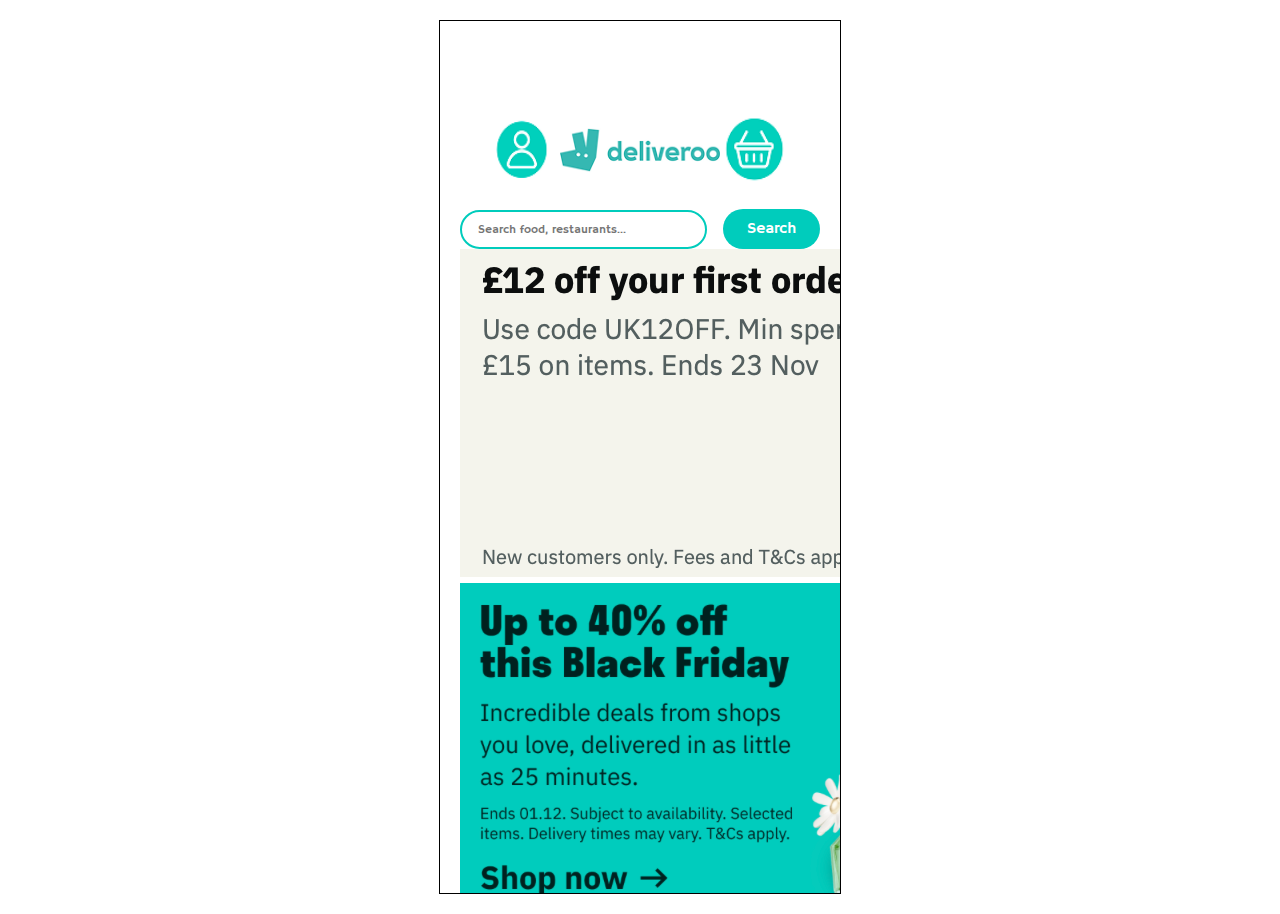
<file: index.html>
<!DOCTYPE html>
<html lang="en">
  <head>
    <meta charset="utf-8" />
    <meta
      name="viewport"
      content="width=402, initial-scale=1, maximum-scale=1"
    />
    <title>Deliveroo App</title>
    <link
      href="https://cdn.jsdelivr.net/npm/bootstrap@5.3.8/dist/css/bootstrap.min.css"
      rel="stylesheet"
      integrity="sha384-sRIl4kxILFvY47J16cr9ZwB07vP4J8+LH7qKQnuqkuIAvNWLzeN8tE5YBujZqJLB"
      crossorigin="anonymous"
    />
    <link rel="stylesheet" href="sana.css" />
  </head>
  <body>
    <div class="nandos-container">
      <div class="safezone"></div>
      <header class="topsection">
        <img src="assets/user.png" class="icon" alt="User" />
        <div class="logo">
          <img src="assets/image 1.png" alt="Deliveroo Logo" />
        </div>
        <img
          src="assets/Screenshot 2025-11-17 at 14.47.07 1.png"
          class="icon"
          alt="Basket"
        />
      </header>
      <div class="search-section">
        <div class="search-bar">
          <input type="text" placeholder="Search food, restaurants..." />
        </div>
        <button class="search-btn">Search</button>
      </div>


 <div id="carouselExample" class="carousel slide mt-3">
  <div class="carousel-inner">
    <div class="carousel-item active">
      <img src="assets/Screenshot 2025-11-19 at 16.43.29.png" class="d-block w-100" alt="...">
    </div>
    <div class="carousel-item">
      <img src="assets/Screenshot 2025-11-19 at 16.43.35.png" class="d-block w-100" alt="...">
    </div>
    <div class="carousel-item">
      <img src="assets/Screenshot 2025-11-19 at 16.43.42.png" class="d-block w-100" alt="...">
    </div>
  </div>
  <button class="carousel-control-prev" type="button" data-bs-target="#carouselExample" data-bs-slide="prev">
    <span class="carousel-control-prev-icon" aria-hidden="true"></span>
    <span class="visually-hidden">Previous</span>
  </button>
  <button class="carousel-control-next" type="button" data-bs-target="#carouselExample" data-bs-slide="next">
    <span class="carousel-control-next-icon" aria-hidden="true"></span>
    <span class="visually-hidden">Next</span>
  </button>
</div>
        




      <section class="section cuisines">
        <h2 class="section-title">Cuisines</h2>        
        <div class="card-row">
          <div class="food-card">
            <img src="assets/Burgersss.png" alt="Burgers" />
            <p>Burgers</p>
          </div>
          <div class="food-card">
            <img src="assets/Sushi.png" alt="Sushi" />
            <p>Sushi</p>
          </div>
          <div class="food-card">
            <img src="assets/Breakfast.png" alt="Breakfast" />
            <p>Breakfast</p>
          </div>
          <div class="food-card">
            <img src="assets/Pizza.png" alt="Pizza" />
            <p>Pizza</p>
          </div>
        </div>
      </section>
      <section class="section top-rated">
        <h2 class="section-title">Top Rated</h2>
        <div class="card-row">
          <div class="brand-card">
            <img src="assets/Farmer.j.png" alt="Farmer J" />
            <p>Farmer. J</p>
          </div>
          <div class="brand-card">
            <img src="assets/Wingstop.png" alt="Wingstop" />
            <p>Wingstop</p>
          </div>
          <a href="nandos.html">
            <div class="brand-card">
              <img src="assets/Nandos.png" alt="Nando’s" />
              <p>Nando’s</p>
            </div>
          </a>
          <div class="brand-card">
            <img src="assets/Wagamama.png" alt="Wagamama" />
            <p>Wagamama</p>
          </div>
        </div>
      </section>
      <section class="section popular-restaurants">
        <h2 class="section-title">Most Popular Restaurant</h2>
        <div class="card-row">
          <div class="food-card large-card">
            <img src="assets/Nandos2.png" alt="Nando’s" />
            <p>Nando’s</p>
          </div>
          <div class="food-card large-card">
            <img src="assets/Frame 10.png" alt="Wingstop" />
            <p>Wingstop</p>
          </div>
          <div class="food-card large-card">
            <img src="assets/farmerj2.png" alt="Farmer. J" />
            <p>Farmer. J</p>
          </div>
        </div>
      </section>
      <section class="section quick-delivery">
        <h2 class="section-title">Quickest Delivery Options</h2>
        <div class="card-row">
          <div class="food-card time-card">
            <img src="assets/farmerj3.png" alt="Farmer J Quick" />
            <span class="time-tag">10 min</span>
            <p>Farmer. J</p>
          </div>
          <div class="food-card time-card">
            <img src="assets/Mcdonalds.png" alt="McDonald’s Quick" />
            <span class="time-tag">15 min</span>
            <p>McDonald’s</p>
          </div>
          <div class="food-card time-card">
            <img
              src="assets/shakeshack.png"
              alt="Shake Shack Quick"
            />
            <span class="time-tag">20 min</span>
            <p>Shake Shack</p>
          </div>
        </div>
      </section>
    </div>
    <script
      src="https://cdn.jsdelivr.net/npm/bootstrap@5.3.8/dist/js/bootstrap.bundle.min.js"
      integrity="sha384-FKyoEForCGlyvwx9Hj09JcYn3nv7wiPVlz7YYwJrWVcXK/BmnVDxM+D2scQbITxI"
      crossorigin="anonymous"
    ></script>
  </body>
</html>
</file>
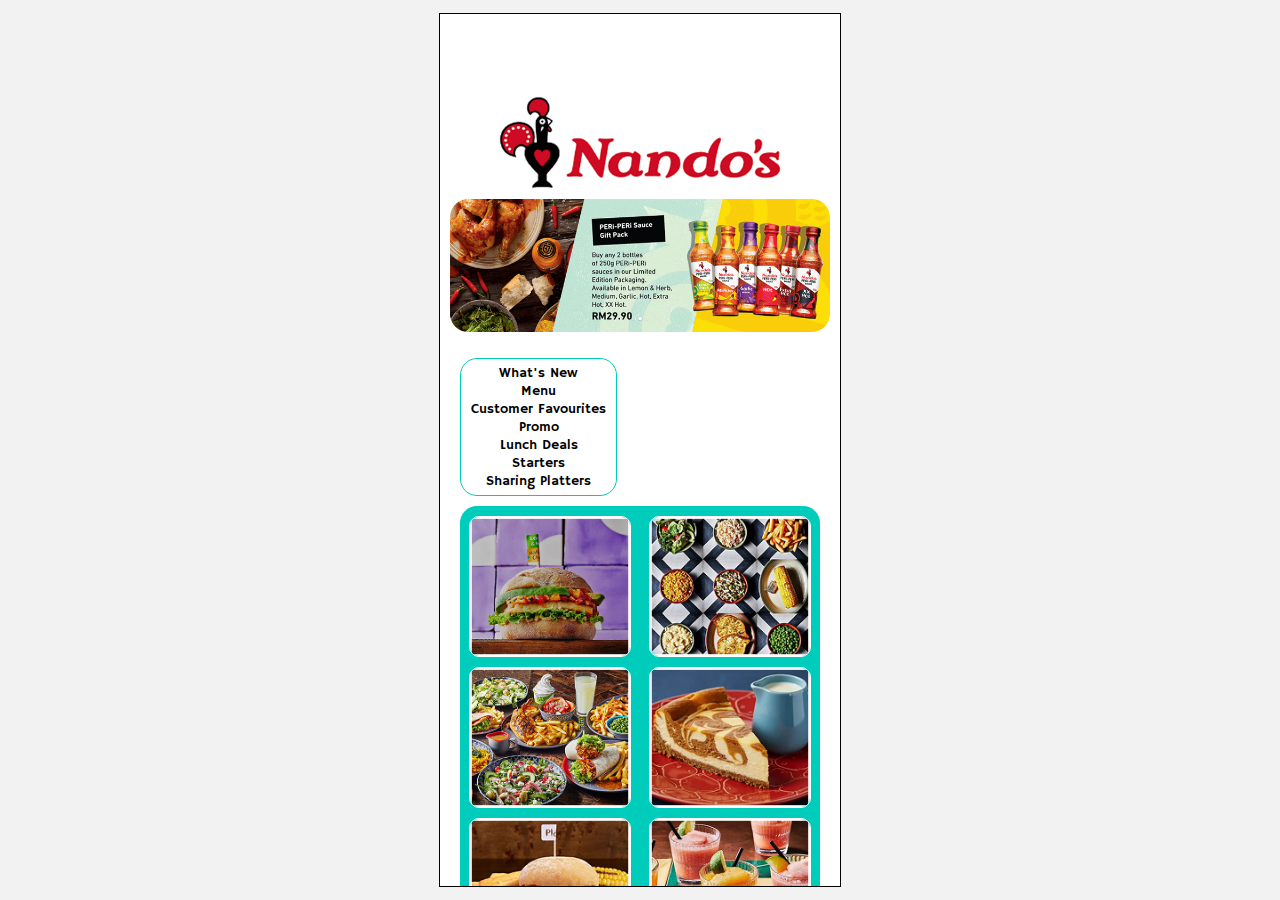
<file: nandos.html>
<!DOCTYPE html>
<html lang="en">
<head>
    <meta charset="UTF-8">
    <meta name="viewport" content="width=device-width, initial-scale=1.0">
    <link href="https://cdn.jsdelivr.net/npm/bootstrap@5.3.8/dist/css/bootstrap.min.css" rel="stylesheet" integrity="sha384-sRIl4kxILFvY47J16cr9ZwB07vP4J8+LH7qKQnuqkuIAvNWLzeN8tE5YBujZqJLB" crossorigin="anonymous">
    <link rel="stylesheet" href="style.css">
    <title>Deliveroo & Nandos</title>
</head>
<body>
    <!-- Restaurant Page -->
     <div class="nandos-container">

        <!-- safe zone -->
         <div class="safe-zone"></div>

        <!-- logo -->
         <a href="index.html">
            <div class="logo">
                <img src="assets/nandos-logo.png" alt="Nandos Logo" class="nandos-logo" title="Nandos">
            </div>
        </a>

        <!-- promo banner -->
        <div>
            <img src="assets/promo.png" alt="promo banner" class="promo-banner" title="Promo Banner">
        </div>

        <!-- menu -->
        <div class="menu-section">

            <div class="row gap-1 outer-option-container">
                <div class="col-3 option-container">
                    <div class="option-list">
                        <a>What's New</a>
                        <a class="activeBtn" onclick="reveal()" data-bs-toggle="collapse" href="#collapseExample" role="button" aria-expanded="false" aria-controls="collapseExample">Menu</a>
                        <a>Customer Favourites</a>
                        <a>Promo</a>
                        <a>Lunch Deals</a>
                        <a>Starters</a>
                        <a>Sharing Platters</a>
                    </div>
                </div>

                <!-- option reveal -->
                <div class="col-7 option-reveal collapse" id="collapseExample">
                    <div class="image-grid">
                        <img src="assets/burger.png" alt="burger" class="image-option" title="Burgers">
                        <img src="assets/sides.png" alt="burger" class="image-option" title="Sides">
                        <img src="assets/lunch.png" alt="burger" class="image-option" title="Lunch Deals">
                        <img src="assets/desserts.png" alt="burger" class="image-option" title="Desserts">
                        <img src="assets/kids.png" alt="burger" class="image-option" title="Kids Meals">
                        <img src="assets/drinks.png" alt="burger" class="image-option" title="Drinks">
                        <img src="assets/veggie.png" alt="burger" class="image-option" title="Vegetarian">
                        <img src="assets/other.png" alt="burger" class="image-option" title="Other Items">
                    </div>
                </div>
            </div>
        </div>
        
        <!-- product image -->
        <div>
            <img src="assets/second-hero.png" alt="hero" class="product-image">
        </div>

        <!-- ts&cs -->
        <p class="terms mt-2">Subject to availability. Participating restaurants only. Service/delivery fees apply. T&Cs</p>

    </div>

    <script src="https://cdn.jsdelivr.net/npm/bootstrap@5.3.8/dist/js/bootstrap.bundle.min.js" integrity="sha384-FKyoEForCGlyvwx9Hj09JcYn3nv7wiPVlz7YYwJrWVcXK/BmnVDxM+D2scQbITxI" crossorigin="anonymous"></script>
    <script src="script.js"></script>
</body>
</html>
</file>
<file: sana.css>
@import url('https://fonts.googleapis.com/css2?family=Hammersmith+One&display=swap');
:root {
  --nandos-red: #E2231A;
  --nandos-black: #000000;
  --nandos-white: #FFFFFF;
  --deliveroo-blue: #00CCBC;
  --nandos-font: 'Hammersmith One', sans-serif;
}
* {
  margin: 0;
  padding: 0;
  box-sizing: border-box;
  font-family: var(--nandos-font);
}
body {
  background: var(--nandos-white);
  display: flex;
  justify-content: center;
  padding: 20px;
}
.nandos-container {
    width: 402px;
    height: 874px;
    border: 1px solid #000000;
    padding: 10px 20px;
    overflow-y: scroll;
}
.topsection {
  display: flex;
  justify-content: space-between;
  align-items: center;
  padding: 10px 30px;
}
.topsection .icon {
  width: 70px;
  height: 70px;
}
.logo {
  display: flex;
  align-items: center;
  gap: 4px;
}
.logo img {
  width: 160px;
}
.search-section {
  display: flex;
  justify-content: space-between;
  align-items: center;
  margin-top: 10px;
}
.search-bar {
  flex: 1;
  display: flex;
  align-items: center;
  border: 2px solid var(--deliveroo-blue);
  border-radius: 20px;
  padding: 10px 16px;
}
.search-bar input {
  border: none;
  outline: none;
  width: 100%;
  font-size: 12px;
}
.search-icon {
  width: 20px;
  height: 10px;
}
.search-btn {
  margin-left: 16px;
  padding: 10px 24px;
  background-color: var(--deliveroo-blue);
  border: none;
  border-radius: 24px;
  color: var(--nandos-white);
  font-size: 16px;
  cursor: pointer;
}
.section {
  margin-top: 15px;
}
.section-title {
    width: 100%;
  background-color: var(--deliveroo-blue);
  padding: 8px 20px;
  border-radius: 16px;
  color: var(--nandos-white);
  font-size: 18px;
  display: inline-block;
  margin-bottom: 16px;
}
.card-row {
  display: flex;
  gap: 16px;
  flex-wrap: wrap;
}
.food-card {
  width: 70px;
  text-align: center;
}
.food-card img {
  width: 70px;
  height: 40px;
  object-fit: cover;
}
.food-card p {
  margin-top: 6px;
  font-size: 13px;
  color: var(--nandos-black);
}
.brand-card {
  width: 70px;
  text-align: center;
}
.brand-card img {
  width: 70px;
  height: 40px;
  object-fit: contain;
}
.brand-card p {
  margin-top: 6px;
  font-size: 13px;
  color: var(--nandos-black);
}
.large-card {
  width: 95px;
}
.large-card img {
  width: 95px;
  height: 95px;
  border-radius: 12px;
}
.time-card {
  width: 95px;
  height: 95px;
  border-radius: 12px;
}
.time-card img {
  width: 95px;
  height: 95px;
  border-radius: 12px;
}
.phone-frame {
    width: 420px;
    padding: 10px;
    border: 12px solid #000;
    border-radius: 40px;
    background: #111;
    transform: scale(0.8);
    transform-origin: top left;
}
.safezone {
    height: 70px;
    width: 100%;
}
</file>
<file: style.css>
@import url('https://fonts.googleapis.com/css2?family=Hammersmith+One&display=swap');

:root {
    --nandos-red: #E2231A;
    --nandos-black: #000000;
    --nandos-white: #FFFFFF;
    --deliveroo-blue: #00ccbc;
    --nandos-font: 'Hammersmith One', sans-serif;
}

* {
    margin: 0;
    padding: 0;
    box-sizing: border-box;
    font-family: var(--nandos-font);
}

body {
    display: flex;
    justify-content: center;
    align-items: center;
    width: 100vw;
    height: 100vh;
    background-color: rgb(243, 242, 242);
}

.nandos-container {
    width: 402px;
    height: 874px;
    border: 1px solid #000000;
    padding: 10px;
    overflow-y: scroll;
    background-color: white;
}

.safe-zone {
    height: 70px;
    width: 100%;
}

.nandos-logo {
    width: 100%;
    height: auto;
}

.promo-banner {
    width: 100%;
}

.outer-option-container {
    padding: 10px;
}

.option-container {
    height: fit-content;
    border-radius: 17px;
    display: flex;
    justify-content: space-between;
    flex-direction: column;
    margin: 10px 0;
    border: 1px solid var(--deliveroo-blue);
    width: fit-content;
    padding: 5px 0;
}

.option-list a {
    display: block;
    text-decoration: none;
    color: var(--nandos-black);
    padding: 0 10px;
    font-size: 14px;
    text-align: center;
}

.option-reveal {
    background-color: var(--deliveroo-blue);
    border-radius: 17px;
    padding: 10px 0;
    margin-top: 10px;
}

.activeBtn.collapsed {
    color: #000000 !important;
}

.menu-section {
    display: flex;
    justify-content: space-between;
}

.image-grid {
    display: grid;
    grid-template-columns: repeat(2, 1fr);
    row-gap: 10px;
}

.image-option {
    width: 90%;
    height: auto;
    margin: auto;
    border-radius: 10px;
    border: 1.5px solid var(--nandos-white);
}

.product-image {
    width: 100%;
    height: auto;
}

.terms {
    width: 100%;
    text-align: center;
}
</file>
